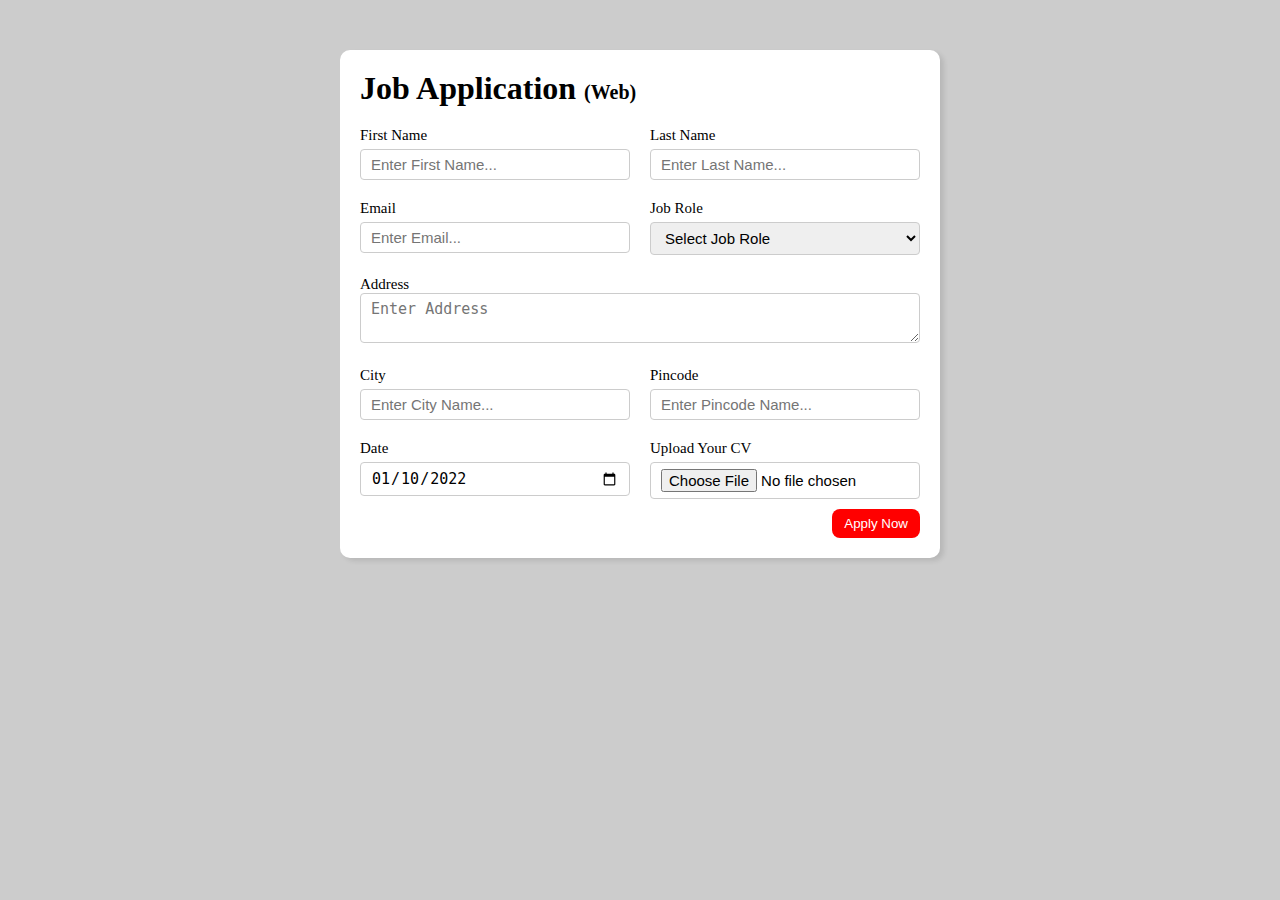
<file: Job Application form/index.html>
<!DOCTYPE html>
<html lang="en">
  <head>
    <meta charset="UTF-8" />
    <meta http-equiv="X-UA-Compatible" content="IE=edge" />
    <meta name="viewport" content="width=device-width, initial-scale=1.0" />
    <title>Job Application Form</title>
    <link rel="stylesheet" href="style.css" />
  </head>
  <body>
    <div class="container">
      <div class="apply_box">
        <h1>
          Job Application
          <span class="title_small">(Web)</span>
        </h1>
        <form action="">
          <div class="form_container">
            <div class="form_control">
              <label for="first_name"> First Name </label>
              <input
                id="first_name"
                name="first_name"
                placeholder="Enter First Name..."
              />
            </div>
            <div class="form_control">
              <label for="last_name"> Last Name </label>
              <input
                id="last_name"
                name="last_name"
                placeholder="Enter Last Name..."
              />
            </div>
            <div class="form_control">
              <label for="email"> Email </label>
              <input
                type="email"
                id="email"
                name="email"
                placeholder="Enter Email..."
              />
            </div>
            <div class="form_control">
              <label for="job_role"> Job Role </label>
              <select id="job_role" name="job_role">
                <option value="">Select Job Role</option>
                <option value="frontend">Frontend Developer</option>
                <option value="backend">Backend Developer</option>
                <option value="full_stack">Full Stack Developer</option>
                <option value="ui_ux">UI UX Designer</option>
              </select>
            </div>
            <div class="textarea_control">
              <label for="address"> Address </label>
              <textarea
                id="address"
                name="address"
                row="4"
                cols="50"
                placeholder="Enter Address"
              ></textarea>
            </div>
            <div class="form_control">
              <label for="city"> City </label>
              <input id="city" name="city" placeholder="Enter City Name..." />
            </div>
            <div class="form_control">
              <label for="pincode"> Pincode </label>
              <input
                type="number"
                id="pincode"
                name="pincode"
                placeholder="Enter Pincode Name..."
              />
            </div>
            <div class="form_control">
              <label for="date"> Date </label>
              <input value="2022-01-10" type="date" id="date" name="date" />
            </div>
            <div class="form_control">
              <label for="upload"> Upload Your CV </label>
              <input type="file" id="upload" name="upload" />
            </div>
          </div>
          <div class="button_container">
            <button type="submit">Apply Now</button>
          </div>
        </form>
      </div>
    </div>
  </body>
</html>
</file>
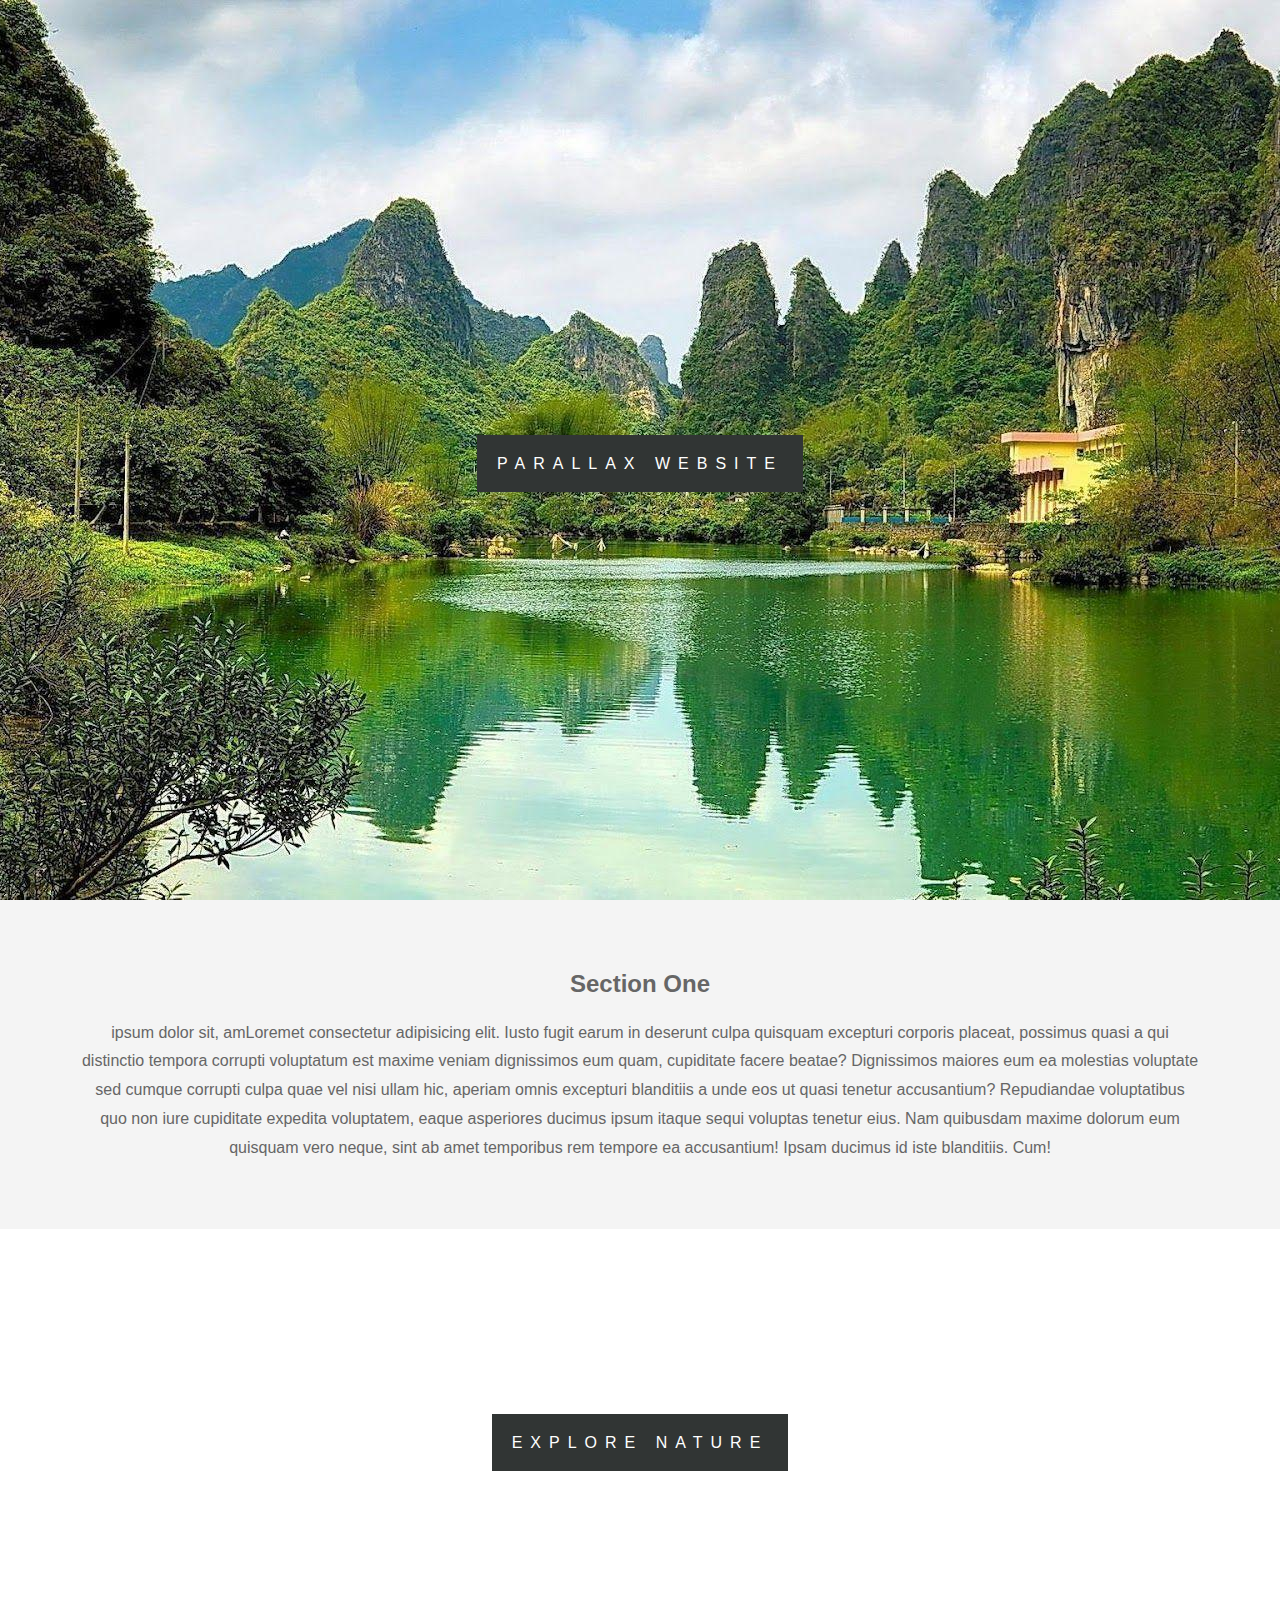
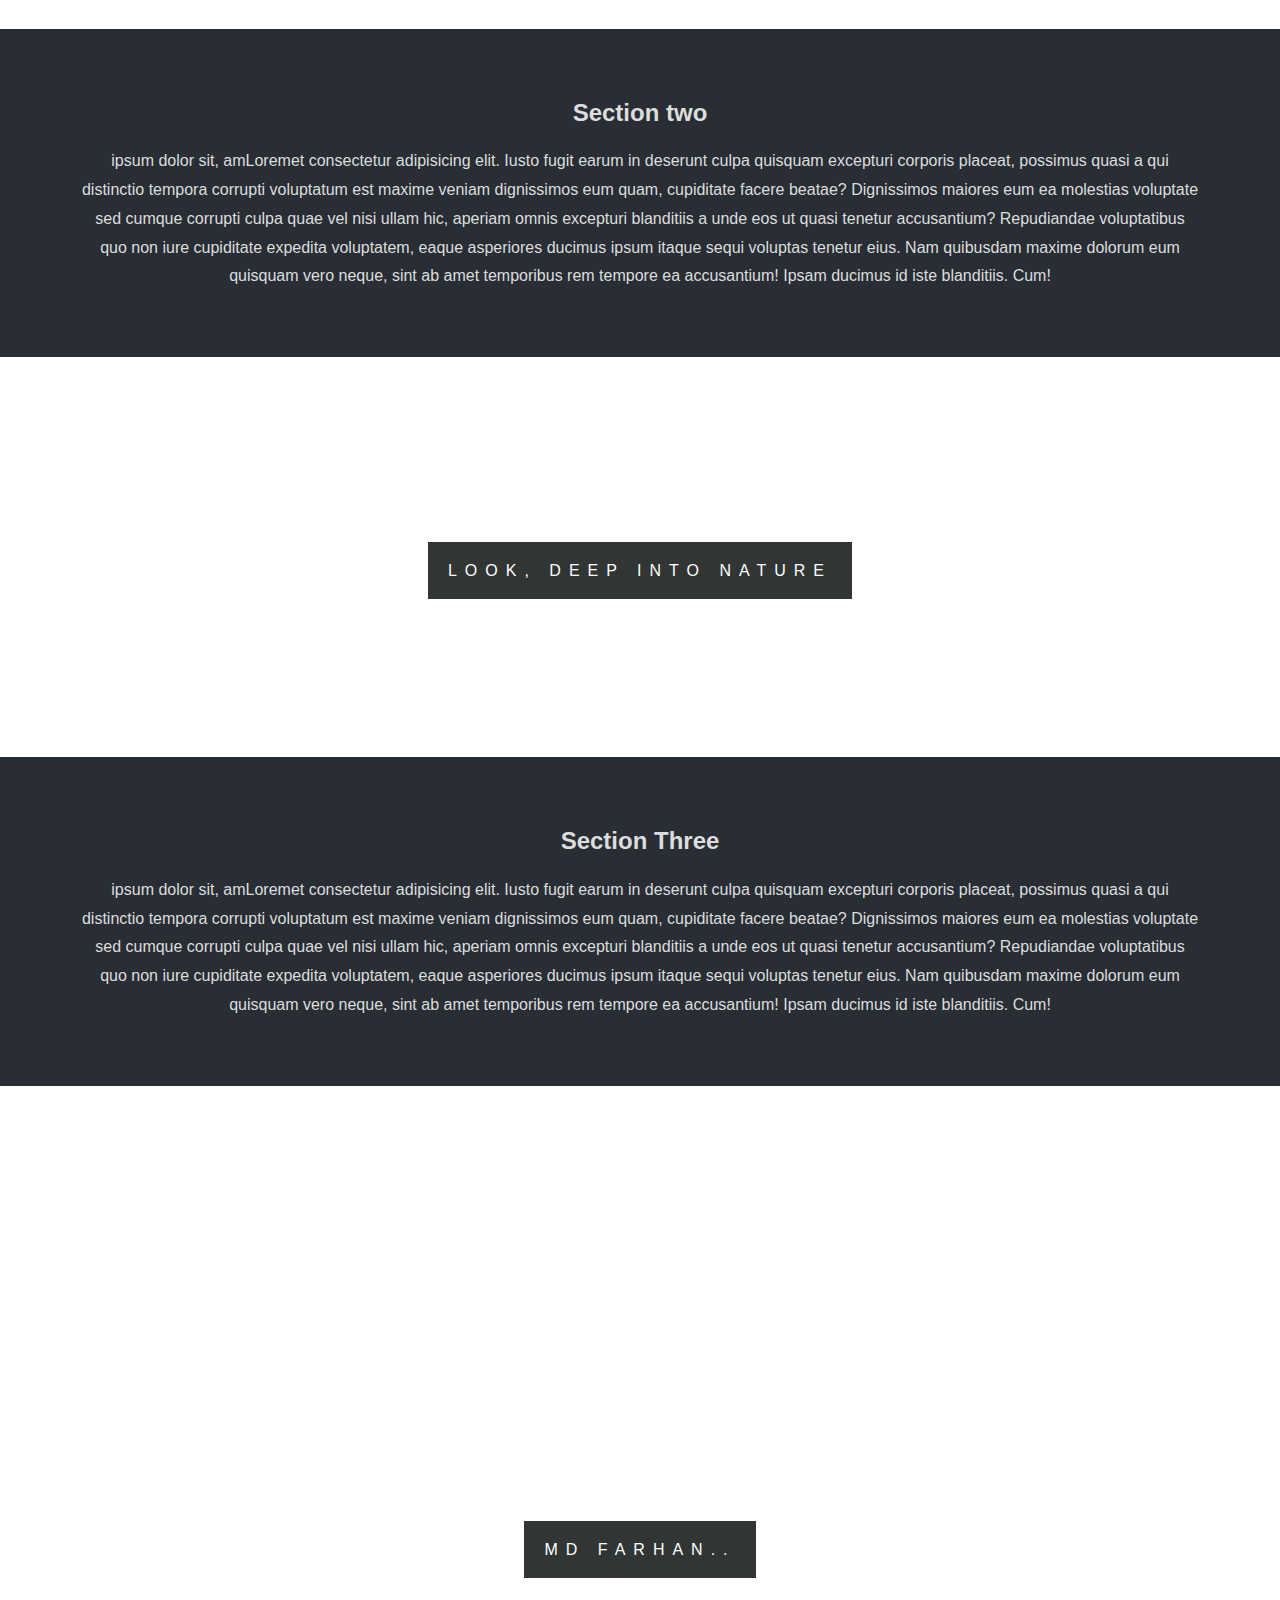
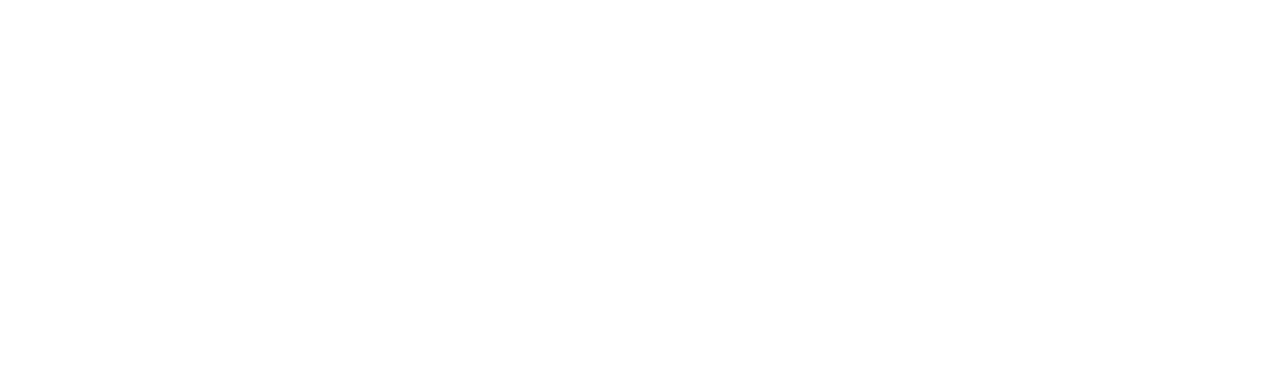
<file: Parallax Website/index.html>
<!DOCTYPE html>
<html lang="en">
<head>
    <meta charset="UTF-8">
    <meta http-equiv="X-UA-Compatible" content="IE=edge">
    <meta name="viewport" content="width=, initial-scale=1.0">
    <title>Parallax Website</title>
    <link rel="stylesheet" href="style.css">
</head>
<body>
    <section class="pimg1">
        <div class="ptext">
            <span class="textBg">Parallax Website</span>
        </div>
    </section>
    <section class="section section-light">
        <h2>Section One </h2>
        <p> ipsum dolor sit, amLoremet consectetur adipisicing elit. Iusto fugit earum in deserunt culpa quisquam excepturi corporis placeat, possimus quasi a qui distinctio tempora corrupti voluptatum est maxime veniam dignissimos eum quam, cupiditate facere beatae? Dignissimos maiores eum ea molestias voluptate sed cumque corrupti culpa quae vel nisi ullam hic, aperiam omnis excepturi blanditiis a unde eos ut quasi tenetur accusantium? Repudiandae voluptatibus quo non iure cupiditate expedita voluptatem, eaque asperiores ducimus ipsum itaque sequi voluptas tenetur eius. Nam quibusdam maxime dolorum eum quisquam vero neque, sint ab amet temporibus rem tempore ea accusantium! Ipsam ducimus id iste blanditiis. Cum!
        </p>
    </section>
    <section class="pimg2">
        <div class="ptext">
            <span class="textBg">Explore Nature</span>
        </div>
    </section>
    <section class="section section-dark">
        <h2>Section two </h2>
        <p> ipsum dolor sit, amLoremet consectetur adipisicing elit. Iusto fugit earum in deserunt culpa quisquam excepturi corporis placeat, possimus quasi a qui distinctio tempora corrupti voluptatum est maxime veniam dignissimos eum quam, cupiditate facere beatae? Dignissimos maiores eum ea molestias voluptate sed cumque corrupti culpa quae vel nisi ullam hic, aperiam omnis excepturi blanditiis a unde eos ut quasi tenetur accusantium? Repudiandae voluptatibus quo non iure cupiditate expedita voluptatem, eaque asperiores ducimus ipsum itaque sequi voluptas tenetur eius. Nam quibusdam maxime dolorum eum quisquam vero neque, sint ab amet temporibus rem tempore ea accusantium! Ipsam ducimus id iste blanditiis. Cum!
        </p>
    </section>
    <section class="pimg3">
        <div class="ptext">
            <span class="textBg">LOOK, DEEP INTO NATURE</span>
        </div>
    </section>
    <section class="section section-dark">
        <h2>Section Three </h2>
        <p> ipsum dolor sit, amLoremet consectetur adipisicing elit. Iusto fugit earum in deserunt culpa quisquam excepturi corporis placeat, possimus quasi a qui distinctio tempora corrupti voluptatum est maxime veniam dignissimos eum quam, cupiditate facere beatae? Dignissimos maiores eum ea molestias voluptate sed cumque corrupti culpa quae vel nisi ullam hic, aperiam omnis excepturi blanditiis a unde eos ut quasi tenetur accusantium? Repudiandae voluptatibus quo non iure cupiditate expedita voluptatem, eaque asperiores ducimus ipsum itaque sequi voluptas tenetur eius. Nam quibusdam maxime dolorum eum quisquam vero neque, sint ab amet temporibus rem tempore ea accusantium! Ipsam ducimus id iste blanditiis. Cum!
        </p>
    </section>
    <section class="pimg1">
        <div class="ptext">
            <span class="textBg">MD FARHAN..</span>
        </div>
    </section>
</html>
</file>
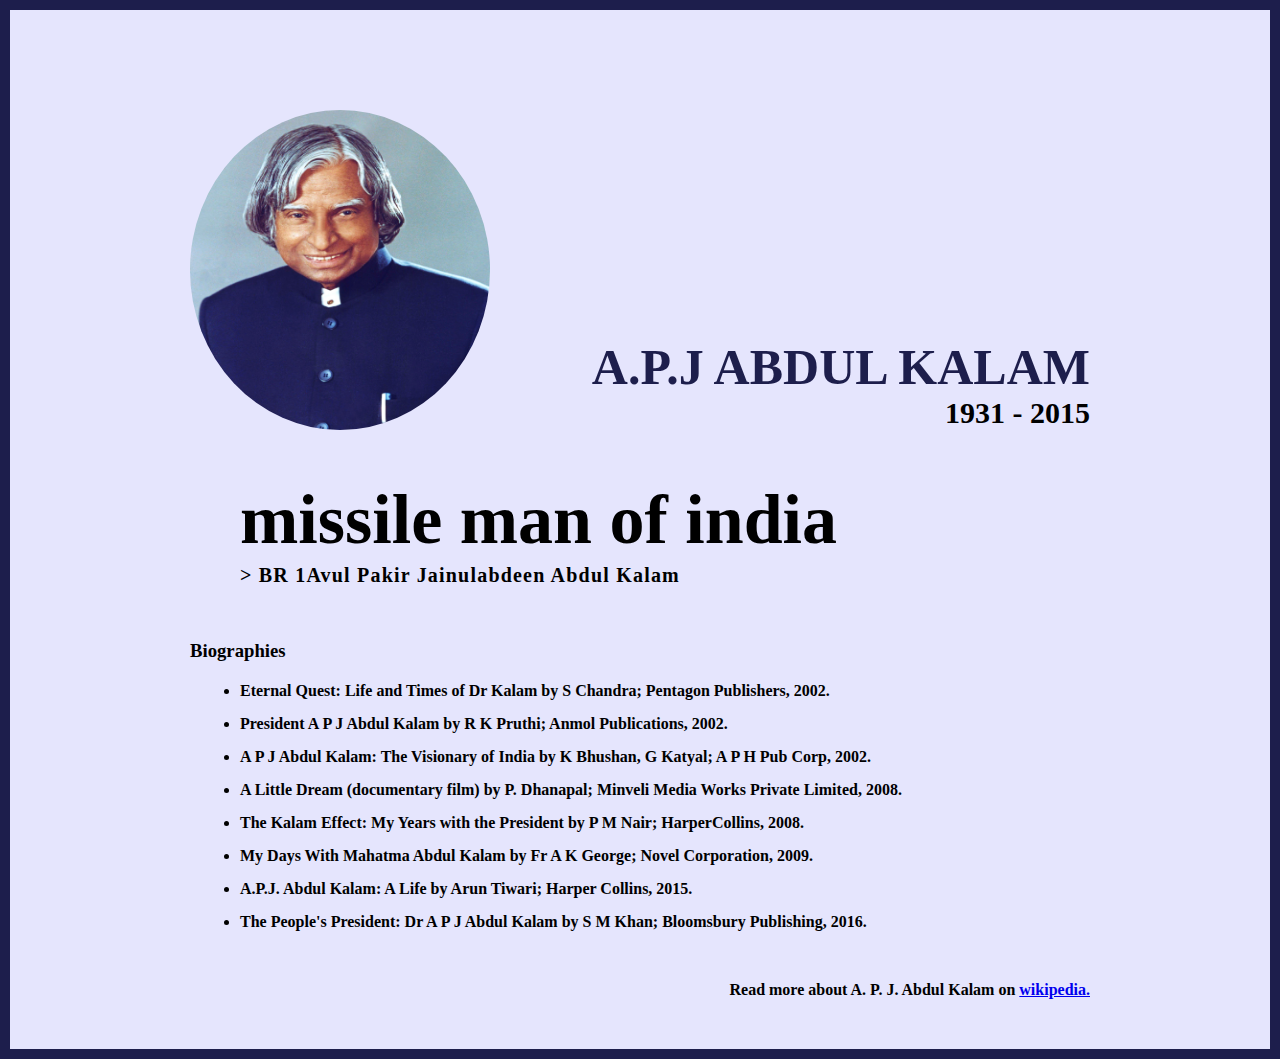
<file: The Tribute Websit/index.html>
<!DOCTYPE html>
<html lang="en">
<head>
    <meta charset="UTF-8">
    <meta http-equiv="X-UA-Compatible" content="IE=edge">
    <meta name="viewport" content="width=device-width, initial-scale=1.0">
    <title>the tribute website | A.P.J abdul kalam</title>
    <link rel="stylesheet" href="style.css">
</head>
<body>
    <div class="container">
      <div class="content"> 
        <section class="top_section">
            <div class="image_container">
                <img src="A._P._J._Abdul_Kalam.jpg"alt="tribute"/>
            </div>
            <div>
              <h1>A.P.J abdul kalam</h1>
              <h4>1931 - 2015</h4> 
            </div>
        </section>
        <section class="about_section">
            <h2>missile man of india</h2>
            <p><b>> BR 1Avul Pakir Jainulabdeen Abdul Kalam</b5 October 1931 – 27 July 2015) was an Indian aerospace scientist and statesman who served as the 11th president of India from 2002 to 2007. He was born and raised in Rameswaram, Tamil Nadu and studied physics and aerospace engineering. He spent the next four decades as a scientist and science administrator, mainly at the Defence Research and Development Organisation (DRDO) and Indian Space Research Organisation (ISRO) and was intimately involved in India's civilian space programme and military missile development efforts.[1] He thus came to be known as the Missile Man of India for his work on the development of ballistic missile and launch vehicle technology.[2][3][4] He also played a pivotal organisational, technical, and political role in India's Pokhran-II nuclear tests in 1998, the first since the original nuclear test by India in 1974.[5]</p>
            </section>
            <section class="   biography_section">
                <h3> Biographies</h3>
                <ul>
                    <li>Eternal Quest: Life and Times of Dr Kalam by S Chandra; Pentagon Publishers, 2002.</li>
                    <li>President A P J Abdul Kalam by R K Pruthi; Anmol Publications, 2002.</li>
                    <li>A P J Abdul Kalam: The Visionary of India by K Bhushan, G Katyal; A P H Pub Corp, 2002.</li>
                    <li>A Little Dream (documentary film) by P. Dhanapal; Minveli Media Works Private Limited, 2008.</li>
                    <li>The Kalam Effect: My Years with the President by P M Nair; HarperCollins, 2008.</li>
                    <li>My Days With Mahatma Abdul Kalam by Fr A K George; Novel Corporation, 2009.</li>
                    <li>A.P.J. Abdul Kalam: A Life by Arun Tiwari; Harper Collins, 2015.</li>
                    <li>The People's President: Dr A P J Abdul Kalam by S M Khan; Bloomsbury Publishing, 2016.</li>
                    </ul>
            </section>
            <footer>
                <p>
                    Read more about A. P. J. Abdul Kalam on <a href="https://en.wikipedia.org/wiki/A._P._J._Abdul_Kalam">wikipedia.</a>
                </p>
            </footer>
        </div>
    </div>
</body>
</html>
</file>
<file: Job Application form/style.css>
* {
    margin: 0;
    padding: 0;
    box-sizing: border-box;
  }
  
  body {
    background-color: #ccc;
  }
  .container {
    max-width: 900px;
    margin: 0 auto;
  }
  
  .apply_box {
    max-width: 600px;
    padding: 20px;
    background-color: white;
    margin: 0 auto;
    margin-top: 50px;
    box-shadow: 4px 3px 5px rgba(1, 1, 1, 0.1);
    border-radius: 10px;
  }
  
  .title_small {
    font-size: 20px;
  }
  
  .form_container {
    margin-top: 20px;
    display: grid;
    grid-template-columns: repeat(auto-fit, minmax(200px, 1fr));
    gap: 20px;
  }
  .form_control {
    display: flex;
    flex-direction: column;
  }
  
  label {
    font-size: 15px;
    margin-bottom: 5px;
  }
  
  input,
  select,
  textarea {
    padding: 6px 10px;
    border: 1px solid #ccc;
    border-radius: 4px;
    font-size: 15px;
  }
  
  input:focus {
    outline-color: red;
  }
  
  .button_container {
    display: flex;
  
    justify-content: flex-end;
    margin-top: 10px;
  }
  button {
    background-color: red;
    border: transparent solid 2px;
    padding: 5px 10px;
    color: rgb(255, 255, 255);
    border-radius: 8px;
    transition: 0.4s ease-in;
  }
  button:hover {
    background-color: #ccc;
    border: 2px solid red;
    color: black;
    transition: 0.3s ease-out;
    cursor: pointer;
  }
  .textarea_control {
    grid-column: 1 / span 2;
  }
  .textarea_control textarea {
    width: 100%;
  }
  
  @media (max-width: 460px) {
    .textarea_control {
      grid-column: 1 / span 1;
    }
  } ;
</file>
<file: Parallax Website/style.css>
html,body {
    height:100%;
    margin: 0;
    font-size: 16px;
    font-family: "lato",sans-serif;
    font-weight: 400;
    line-height: 1.8em;
    color: #666;
}

.pimg1 {
    background-image: url(image1.jpg);
    min-height: 100%;
}
.pimg2 {
    background-image: url(image2.jpg);
    min-height: 400px;
}
.pimg3 {
    background-image: url(image3.jpg);
    min-height: 400px;
}
    
.pimg1,
.pimg2,
.pimg3 { 
    position: relative;
    background-position: center;
    border-style: cover;
    background-repeat: no-repeat;
    background-attachment: fixed;

}
.ptext {
    position: absolute;
    top: 50%;
    width: 100%;
    text-align: center;
    color: black;
    font-style: 27px;
    letter-spacing: 8px;
    text-transform: uppercase;
}
.textBg {
    background: #313534;
    color: #fff;
    padding: 20px;

}

.section {
    padding: 50px 80px;
    text-align: center;
}
.section-light {
    background-color: #282e34;
    color: #666;
}
.section-light {
    background: #f4f4f4;
    color: #666;

}
.section-dark {
    background-color: #282e34;
    color: #ddd;
}
</file>
<file: The Tribute Websit/style.css>
*{
    margin: 0;
    padding: 0;
    box-sizing: border-box;
}

.container {
    background-color: #e5e5fd;
    min-height: 100vh;
    border: 10px solid #1d1e4c;
}

.content {
    max-width: 900px;
    margin: 0 auto;
}
.top_section {
    margin-top: 100px;
    display: flex;
    justify-content: space-between;
    align-items: flex-end;
}
.top_section h1 {
    font-size: 50px;
    font-weight: bold;
    color: #1d1e4c;
    text-transform: uppercase;
}
.top_section h4 {
    font-size: 30px;
    text-align: end ;
}

.image_container {
    border-radius: 50%;
    overflow: hidden;
}

.image_container,
img {
    width: 300px;
    height: 320px;
}
.about_section {
    margin: 50px;

}
.about_section h2 {
    font-size: 70px;
    font-weight: 400px;
    margin-bottom: 20;
}
.about_section p {
    font-size: 20px;
    line-height: 30px;
    letter-spacing: 1.2px;
    

}
.biography_section {
    margin: 50px 0;
}
.biography_section h3 {
    margin-bottom: 20px;

}
.biography_section ul {
    margin-left: 50px;
}
.biography_section li {
    margin-bottom: 15px;
}
footer {
    margin: 50px 0;

}
footer p {
    text-align: end;
}
</file>
